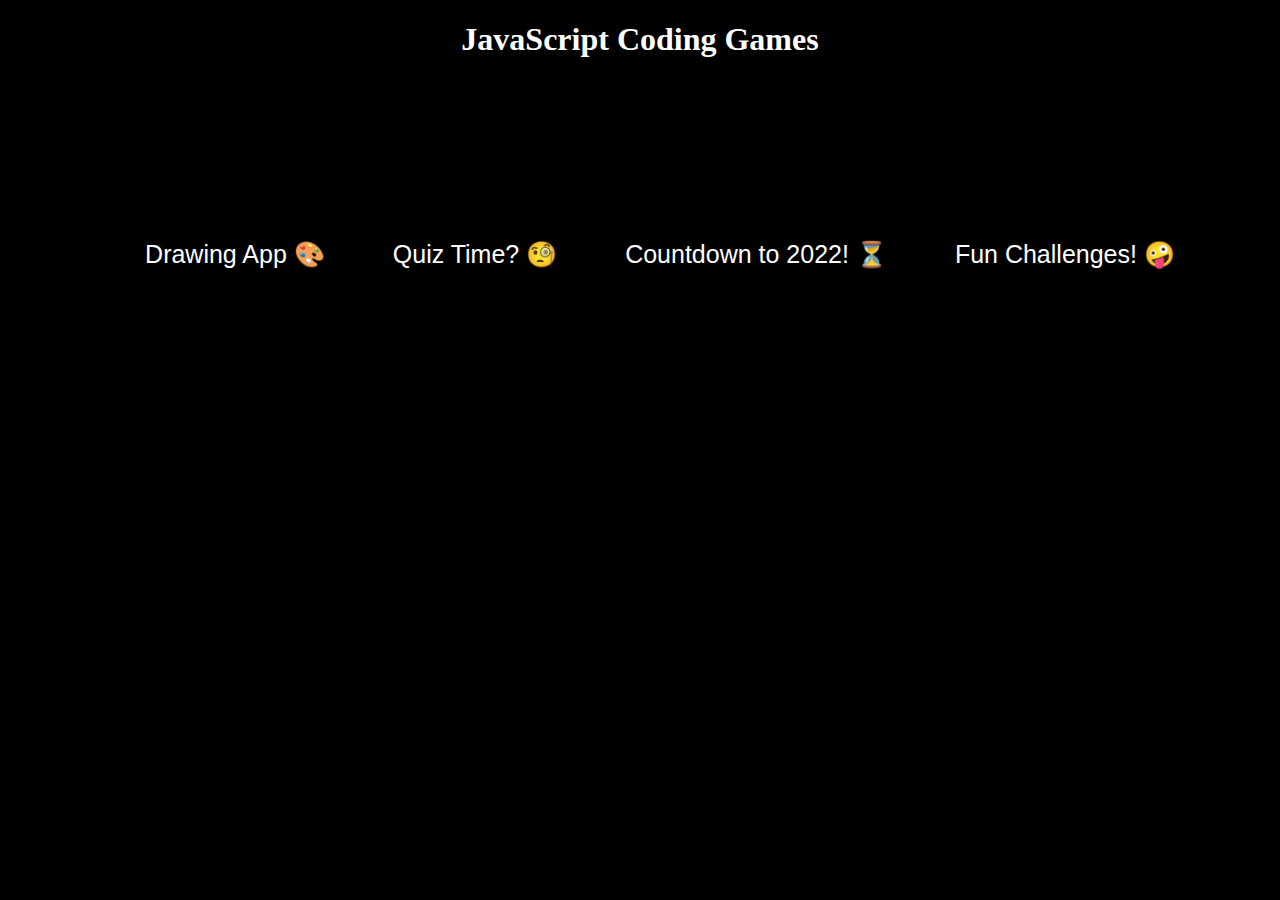
<file: index.html>
<!DOCTYPE html>
<html lang="en">
<head>
    <meta charset="UTF-8">
    <meta http-equiv="X-UA-Compatible" content="IE=edge">
    <meta name="viewport" content="width=device-width, initial-scale=1.0">
    <link rel="stylesheet" href="index.css" />
    <title>VanillaJS</title>
</head>
<body>
    <div class="app-container">
        <section id="navigation">
            <h1>JavaScript Coding Games</h1>
            <ul>
                <li style="display: inline-block;">
                    <a href="drawing.html" class="header-links" id="drawing-link">Drawing App 🎨</a>
                </li>
                <li style="display: inline-block;">
                    <a href="quiz.html" class="header-links" id="drawing-link">Quiz Time? 🧐</a>
                </li>
                <li style="display: inline-block;">
                    <a href="timer.html" class="header-links" id="drawing-link">Countdown to 2022! ⏳</a>
                </li>
                <li style="display: inline-block;">
                    <a href="challenges.html" class="header-links" id="drawing-link">Fun Challenges! 🤪</a>
                </li>
          </ul>
          </section>
    </div>
    </body>
</html>
</file>
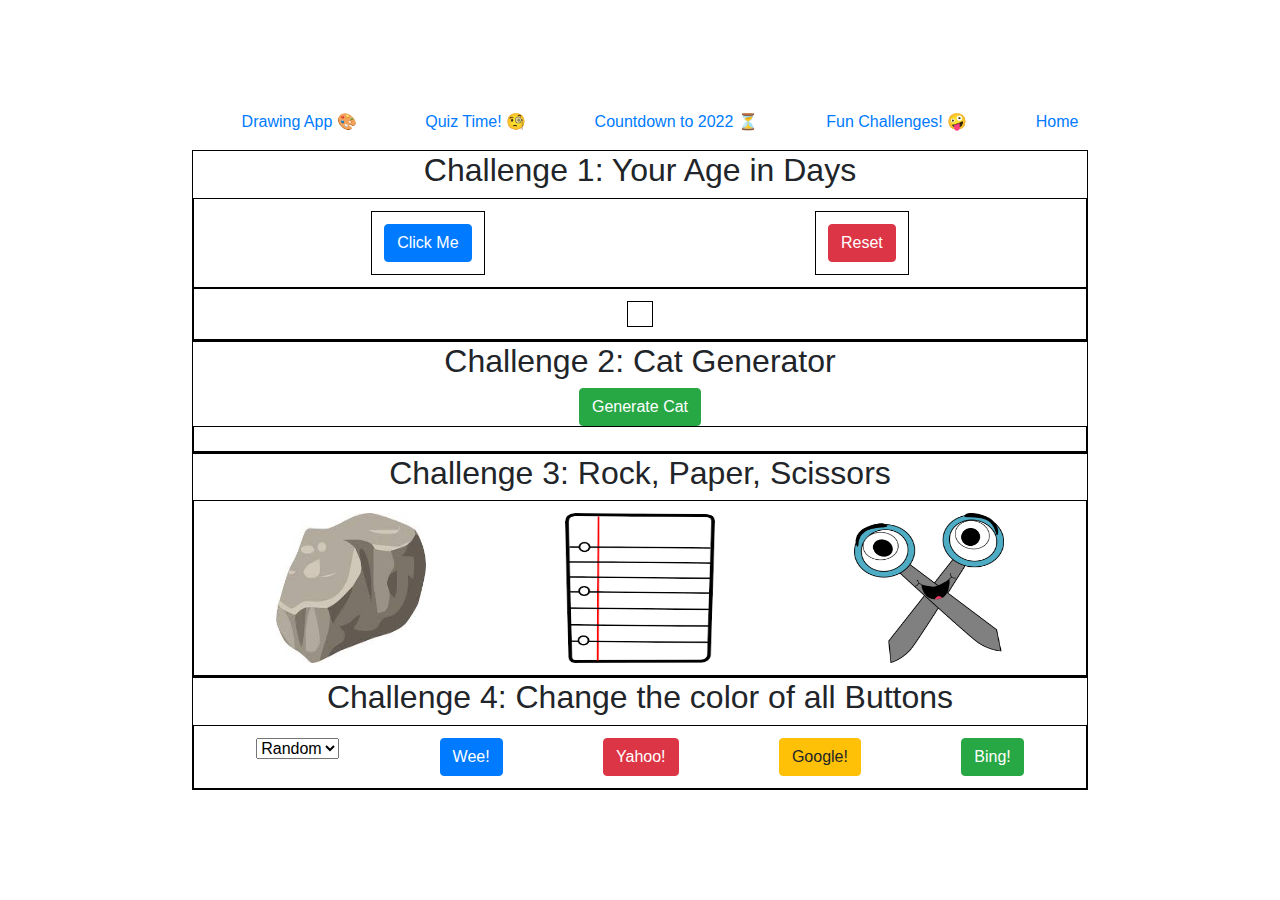
<file: challenges.html>
<html lang="en">
<head>
    <meta charset="UTF-8">
    <meta http-equiv="X-UA-Compatible" content="IE=edge">
    <meta name="viewport" content="width=device-width, initial-scale=1.0">
    <link rel="stylesheet" href="https://stackpath.bootstrapcdn.com/bootstrap/4.5.2/css/bootstrap.min.css">
    <link rel="stylesheet" href=challenges.css>

    <title>JavaScript challenges</title>
</head>
<body> 
  <div class="app-container">
        <ul>
            <li style="display: inline-block;">
                <a href="drawing.html" class="header-links" id="drawing-link">Drawing App 🎨</a>
            </li>
            <li style="display: inline-block;">
                <a href="quiz.html" class="header-links" id="quiz-link">Quiz Time! 🧐</a>
            </li>
            <li style="display: inline-block;">
                <a href="timer.html" class="header-links" id="timer-link">Countdown to 2022 ⏳</a>
            </li>
            <li style="display: inline-block;">
                <a href="challenges.html" class="header-links" id="challenges-link">Fun Challenges! 🤪</a>
            </li>
            <li style="display: inline-block;">
                <a href="index.html" class="header-links" id="home-link">Home</a>
            </li>
        </ul>
</div>
  <div class="container-1">
      <h2> Challenge 1: Your Age in Days</h2>
      <div class="flex-box-container-1">
          <div>
             <button class="btn btn-primary" onclick="ageInDays()">Click Me</button>
          </div>
        
          <div>
             <button class="btn btn-danger" onclick="reset()">Reset</button>
          </div>
      </div>

      <div class="flex-box-container-1">
        <div id="flex-box-result"></div>
      </div>

      
  </div>

  <div class="container-2">
     <h2>Challenge 2: Cat Generator</h2>
     <button class="btn btn-success" id="cat-generator" onclick="generateCat()">Generate Cat</button>

     <div class="flex-box-container-2" id="flex-cat-gen">
     </div>
  </div>

  <div class="container-3">
    <h2>Challenge 3: Rock, Paper, Scissors</h2>
    <div class="flex-box-rps" id="flex-box-rps-div">
    <img id="rock" src="rock.jpg" height=150 width=150 alt="" onclick="rpsGame(this)">
    <img id="paper" src="paper.png" height=150 width=150 alt="" onclick="rpsGame(this)">
    <img id="scissors" src="scissor.png" height=150 width=150 alt="" onclick="rpsGame(this)">
   </div>
</div>

   <div class="container-4">
       <h2 id="change-my-color">Challenge 4: Change the color of all Buttons</h2>
       <div class="flex-box-pick-color">
           <form action="">
              <select name="backdrop" id="background" onchange="buttonColorChange(this)">
                <option value="random">Random</option>
                <option value="red">Red</option>
                <option value="green">Green</option>
                <option value="yellow">Yellow</option>
                <option value="reset">Reset</option>
              </select>
           </form>

           <button class="btn btn-primary">Wee!</button>
           <button class="btn btn-danger">Yahoo!</button>
           <button class="btn btn-warning">Google!</button>
           <button class="btn btn-success">Bing!</button>
       </div>
   </div>

 </div>

  <script src="challenges.js"></script>
</body>
</html>
</file>
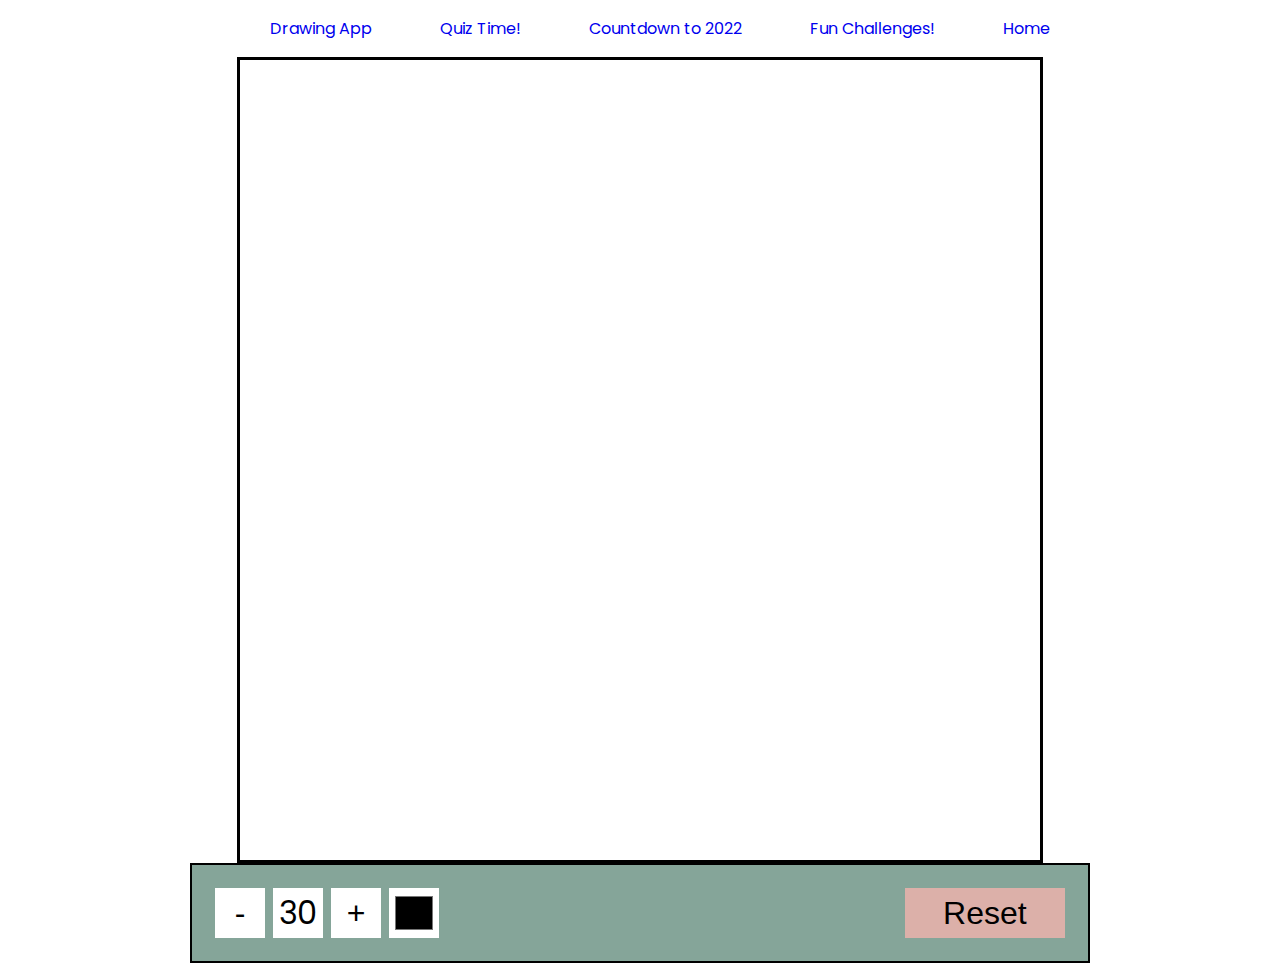
<file: drawing.html>
<!DOCTYPE html>
<html lang="en">
    <head>
        <meta charset="UTF-8" />
        <meta name="viewport" content="width=device-width, initial-scale=1.0" />
        <title>Drawing App</title>
        <link rel="stylesheet" href="drawing.css" />
        <script src="drawing.js" defer></script>
        <section id="navigation">
            <ul>
                <li style="display: inline-block;">
                    <a href="drawing.html" class="header-links" id="drawing-link">Drawing App</a>
                </li>
                <li style="display: inline-block;">
                    <a href="quiz.html" class="header-links" id="quiz-link">Quiz Time!</a>
                </li>
                <li style="display: inline-block;">
                    <a href="timer.html" class="header-links" id="timer-link">Countdown to 2022</a>
                </li>
                <li style="display: inline-block;">
                    <a href="challenges.html" class="header-links" id="challenges-link">Fun Challenges!</a>
                </li>
                <li style="display: inline-block;">
                    <a href="index.html" class="header-links" id="home-link">Home</a>
            </ul>
        </section>
    </head>
    <body>
        <div class="app-container">
            
        </div>
        <canvas id="canvas" width="800" height="800"></canvas>
        <div class="toolbox">
            <button id="decrease">-</button>
            <span id="size">30</span>
            <button id="increase">+</button>
            <input type="color" id="color" />
            <button class="reset" id="clear">Reset</button>
        </div>
    </body>
</html>
</file>
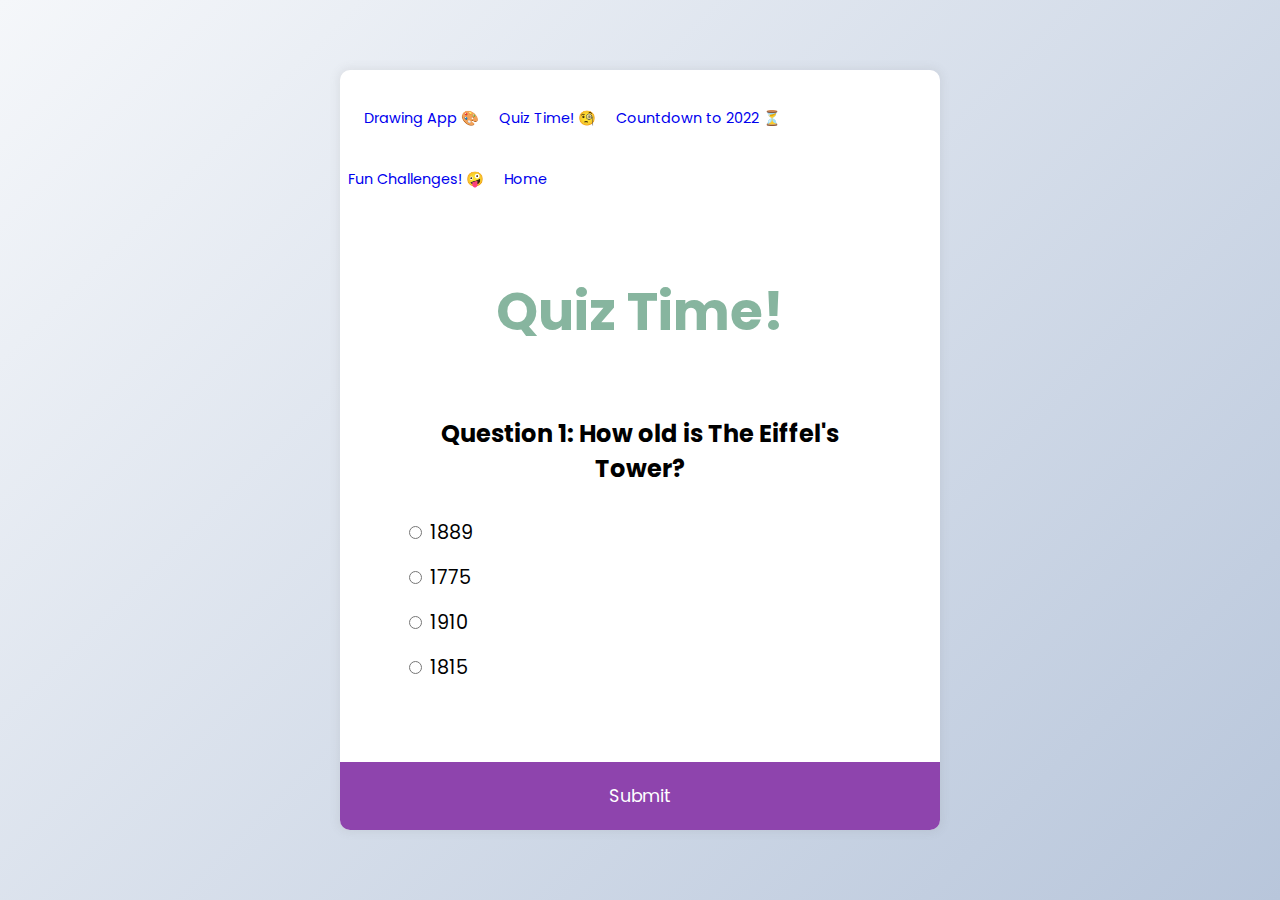
<file: quiz.html>
<!DOCTYPE html>
<html lang="en">
    
    <head>
        
        <meta charset="UTF-8" />
        <meta name="viewport" content="width=device-width, initial-scale=1.0" />
        <title>Quiz App</title>
        <link rel="stylesheet" href="quiz.css" />
        <script src="quiz.js" defer></script>
        
    </head>
    
    <body>
        
        <div class="quiz-container" id="quiz">
            <ul>
                <li style="display: inline-block;">
                    <a href="drawing.html" class="drawing-link" id="drawing-link">Drawing App 🎨</a>
                </li>
                <li style="display: inline-block;">
                    <a href="quiz.html" class="header-links" id="drawing-link">Quiz Time! 🧐</a>
                </li>
                <li style="display: inline-block;">
                    <a href="timer.html" class="header-links" id="drawing-link">Countdown to 2022 ⏳</a>
                </li>
                <li style="display: inline-block;">
                    <a href="challenges.html" class="header-links" id="drawing-link">Fun Challenges! 🤪</a>
                </li>
                <li style="display: inline-block;">
                    <a href="challenges.html" class="header-links" id="drawing-link">Home</a>
                </li>
          </ul>
            <h1 class="Title">Quiz Time!</h1>
            <div class="quiz-header">
                <h2 id="question">Question text</h2>
                <ul>
                    <li>
                        <input
                            type="radio"
                            id="a"
                            name="answer"
                            class="answer"
                        />
                        <label id="a_text" for="a">Question</label>
                    </li>
                    <li>
                        <input
                            type="radio"
                            id="b"
                            name="answer"
                            class="answer"
                        />
                        <label id="b_text" for="b">Question</label>
                    </li>
                    <li>
                        <input
                            type="radio"
                            id="c"
                            name="answer"
                            class="answer"
                        />
                        <label id="c_text" for="c">Question</label>
                    </li>
                    <li>
                        <input
                            type="radio"
                            id="d"
                            name="answer"
                            class="answer"
                        />
                        <label id="d_text" for="d">Question</label>
                    </li>
                </ul>
            </div>
            <button id="submit">Submit</button>
        </div>
        
    </body>
    
</html>
</file>
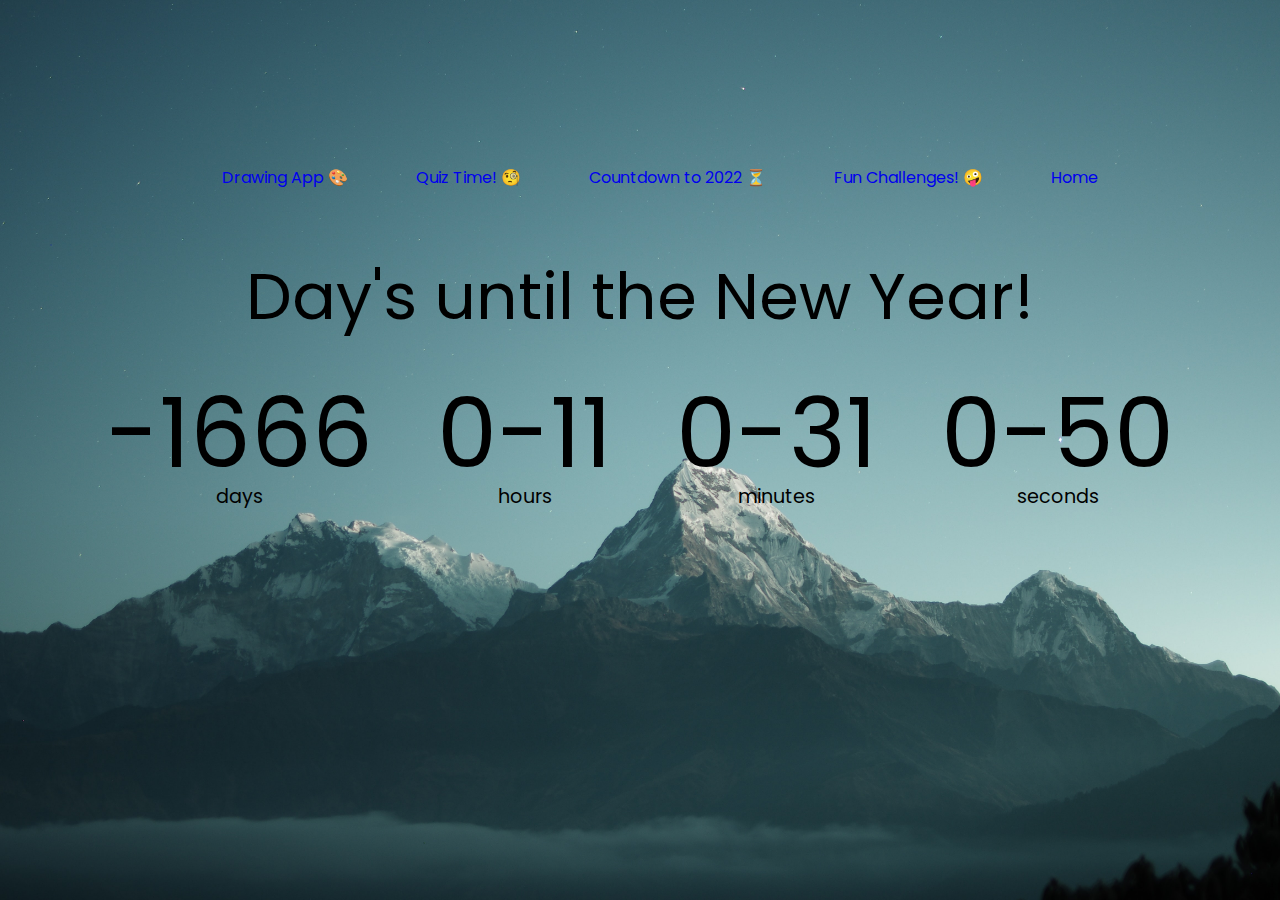
<file: timer.html>
<!DOCTYPE html>
<html lang="en">
<head>
    <meta charset="UTF-8">
    <meta http-equiv="X-UA-Compatible" content="IE=edge">
    <meta name="viewport" content="width=device-width, initial-scale=1.0">
    <title>Timer</title>
    <link rel="stylesheet" href="timer.css">
    
    
</head>

<body>
    <div class="app-container">
        <ul>
            <li style="display: inline-block;">
                <a href="drawing.html" class="header-links" id="drawing-link">Drawing App 🎨</a>
            </li>
            <li style="display: inline-block;">
                <a href="quiz.html" class="header-links" id="quiz-link">Quiz Time! 🧐</a>
            </li>
            <li style="display: inline-block;">
                <a href="timer.html" class="header-links" id="timer-link">Countdown to 2022 ⏳</a>
            </li>
            <li style="display: inline-block;">
                <a href="challenges.html" class="header-links" id="challenges-link">Fun Challenges! 🤪</a>
            </li>
            <li style="display: inline-block;">
                <a href="index.html" class="header-links" id="home-link">Home</a>
            </li>
        </ul>
</div>
    <h1> Day's until the New Year!</h1>
    
    <div class="countdown-el countdown-container">
        <div class="days-c">
            <p class="big-text" id="days">0</p>
            <span>days</span>
        </div>

        <div class="countdown-el hours-c">
            <p class="big-text" id="hours">0</p>
            <span>hours</span>
        </div>
    
        <div class="countdown-el minutes-c">
            <p class="big-text" id="minutes">0</p>
            <span>minutes</span>
        </div>
    
        <div class="countdown-el seconds-c">
            <p class="big-text" id="seconds">0</p>
            <span>seconds</span>
        </div>
    </div>
    <script src="timer.js" defer ></script>
</body>
</html>
</file>
<file: index.css>
body {

    background-color:black;
  
    }

    a:link { text-decoration: none; }


    a:visited { text-decoration: none; }
    
    
    a:hover { text-decoration: none; }
    
    
    a:active { text-decoration: none; }
    

    #timer-link {
        width: 100%;
        height: 100%;
        margin: 0;
        font-family: 'Montserrat', sans-serif;
        font-size: 25px;
        font-weight: 300;
        color: rgb(255, 255, 255);
        float: left;
        padding-bottom: .5rem;    
    }

    #timer-link:hover {
        color: rgb(135, 135, 135);

    }
    
    #drawing-link {
        width: 100%;
        height: 100%;
        margin: 0;
        font-family: 'Montserrat', sans-serif;
        font-size: 25px;
        font-weight: 300;
        color: rgb(255, 255, 255);
        float: left;
        padding-bottom: .5rem;
    }

    #drawing-link:hover {
        color: rgb(135, 135, 135);

    }
    
    #quiz-link {
        width: 100%;
        height: 100%;
        margin: 0;
        font-family: 'Montserrat', sans-serif;
        font-weight: 350;
        font-size: 30px;
        color: rgb(255, 255, 255);
        float: left;
        padding-bottom: .75rem;
    }

    #quiz-link:hover {
        color: rgb(162, 162, 162);

    }

    #challenges-link {
        width: 100%;
        height: 100%;
        margin: 0;
        font-family: 'Montserrat', sans-serif;
        font-size: 25px;
        font-weight: 300;
        color: rgb(255, 255, 255);
        float: left;
        padding-bottom: .5rem;
    }

    #challenges-link:hover {
        color: rgb(148, 148, 148);

    }

    ul {
        padding-top: 8rem;
        text-align: center;
        }
        
    li {
        display: inline-block;
        padding: 2rem
        }

    h1 {
        color:  rgb(255, 255, 255);
        text-align:center;
    }
</file>
<file: drawing.css>
@import url("https://fonts.googleapis.com/css2?family=Poppins:wght@200;400;600&display=swap");

* {
    box-sizing: border-box;
}

a:link { text-decoration: none;
         padding: 2rem; }


a:visited { text-decoration: none; }
    
    
a:hover { text-decoration: none; }
    
    
a:active { text-decoration: none; }

body {
    background-color: #ffffff;
    display: flex;
    flex-direction: column;
    align-items: center;
    justify-content: center;
    font-family: "Poppins", sans-serif;
    margin: 0;
    min-height: 100vh;
}

canvas {
    
    border: 3px solid rgb(0, 0, 0);
}

.toolbox {
    background-color: rgb(133, 165, 153);
    border: 2px solid rgb(0, 0, 0);
    display: flex;
    padding: 1.2rem;
    width: 900px;
}

.toolbox > * {
    background-color: #fff;
    border: none;
    display: inline-flex;
    align-items: center;
    justify-content: center;
    font-size: 2rem;
    padding: 0.25rem;
    margin: 0.25rem;
    height: 50px;
    width: 50px;
}

.toolbox > *:last-child {
    margin-left: auto;
}

.reset  {
    width: 10rem;
    background-color: rgb(220, 176, 169);
}
</file>
<file: quiz.css>
@import url("https://fonts.googleapis.com/css2?family=Poppins:wght@200;400;600&display=swap");

* {
    box-sizing: border-box;
}

a:link { text-decoration: none; }


a:visited { text-decoration: none; }
    
    
a:hover { text-decoration: none; }
    
    
a:active { text-decoration: none; }


.Title {
    padding: 1rem;
    padding-top: 3rem;
    text-align: center;
    margin: 0;
    color: rgb(135, 181, 159);
    font-size: 40pt;
    margin-bottom: -2rem;
}

body {
    background-color: #b8c6db;
    background-image: linear-gradient(315deg, #b8c6db 0%, #f5f7fa 100%);
    display: flex;
    align-items: center;
    justify-content: center;
    font-family: "Poppins", sans-serif;
    margin: 0;
    min-height: 100vh;
}

.quiz-container {
    background-color: #fff;
    border-radius: 10px;
    box-shadow: 0 0 10px 2px rgba(100, 100, 100, 0.1);
    overflow: hidden;
    width: 600px;
    max-width: 100%;
}

.quiz-header {
    padding: 4rem;
}

h2 {
    padding: 1rem;
    text-align: center;
    margin: 0;
}

ul {
    list-style-type: none;
    padding: 0;
}

ul li {
    font-size: 1.2rem;
    margin: 1rem 0;
}

ul li label {
    cursor: pointer;
}

button {
    background-color: #8e44ad;
    border: none;
    color: white;
    cursor: pointer;
    display: block;
    font-family: inherit;
    font-size: 1.1rem;
    width: 100%;
    padding: 1.3rem;
}

button:hover {
    background-color: #732d91;
}

button:focus {
    background-color: #5e3370;
    outline: none;
}

.header-links {
    font-size: .9rem;
    padding: .5rem;
}

.drawing-link {
    font-size: .9rem;
    padding: .5rem;
    margin-left: 1rem;
}
</file>
<file: timer.css>
@import url('https://fonts.googleapis.com/css2?family=Poppins:ital,wght@1,300&display=swap');

* {
    box-sizing: border-box;
}

a:link { text-decoration: none;
          padding: 2rem; }


a:visited { text-decoration: none; }
    
    
a:hover { text-decoration: none; }
    
    
a:active { text-decoration: none; }

body {
    font-family: "Poppins", sans-serif;
    margin: 0;
    background-image: url("background.jpg");
    min-height: 100vh;
    display: flex;
    align-content: center;
    justify-content: center;
    align-items: center;
    flex-direction: column;
    background-size: cover;
    background-position: center center;
}

h1 {
    font-weight: normal;
    font-size: 4rem;
    ;
}

.big-text {
    font-size: 6rem;
    line-height: 1;
    margin: 0 2rem;

}

.countdown-container {
    display: flex;
}

.countdown-el {
    text-align: center;
}

.countdown-el span {
    font-size: 1.2rem;
}

.app-container {
 margin-top: -15rem;
}
</file>
